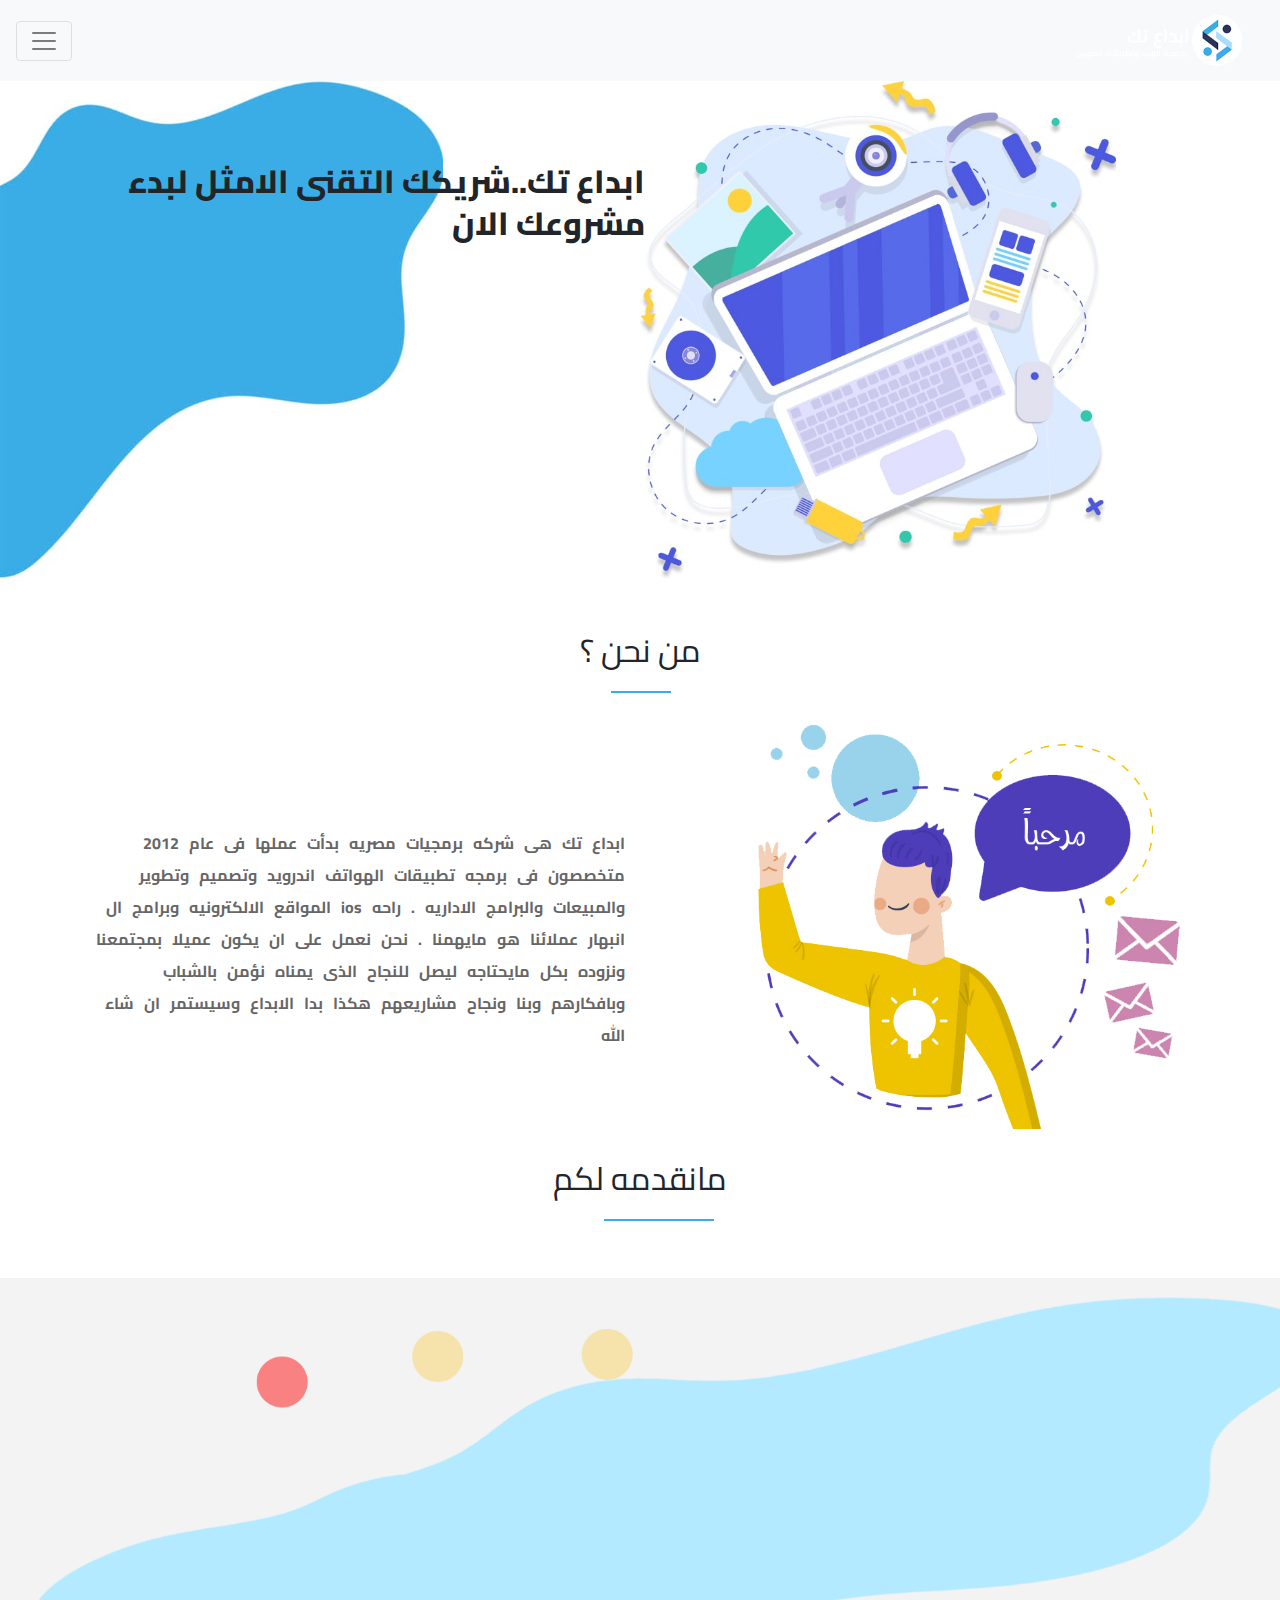
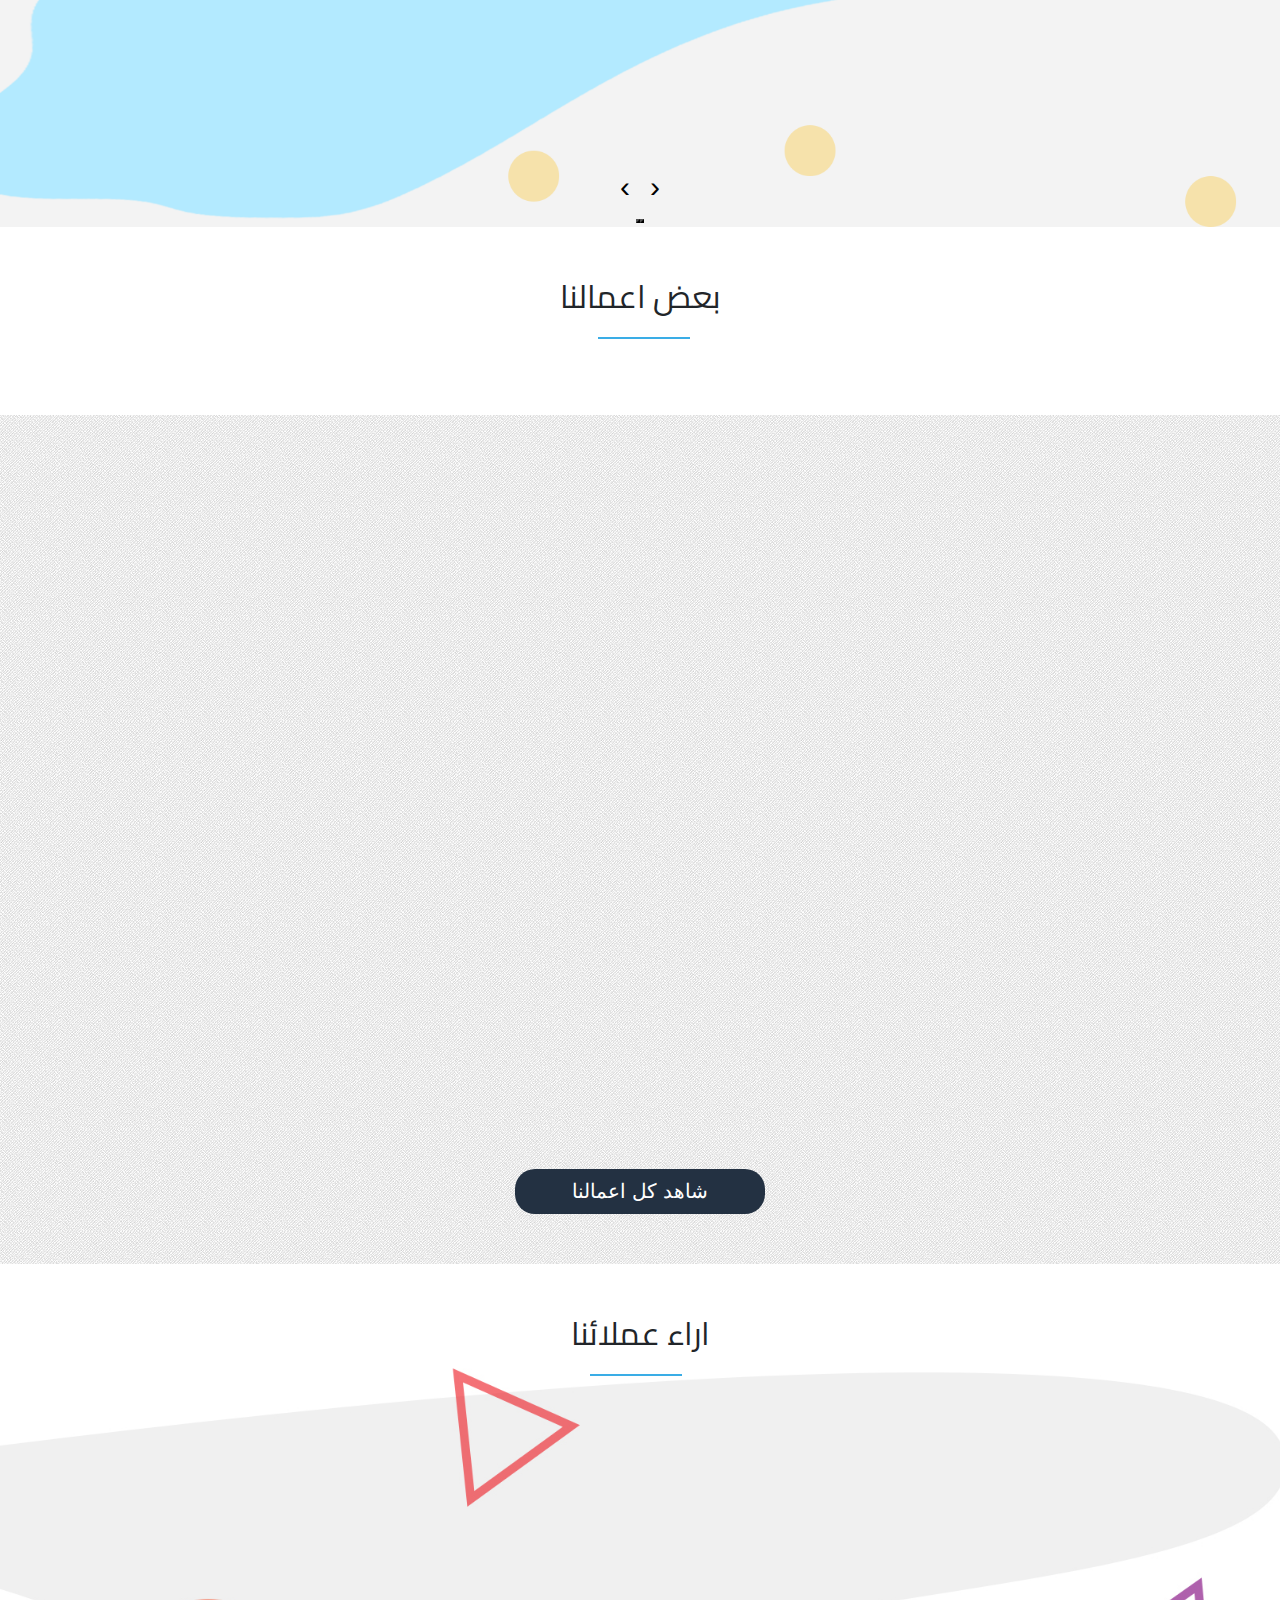
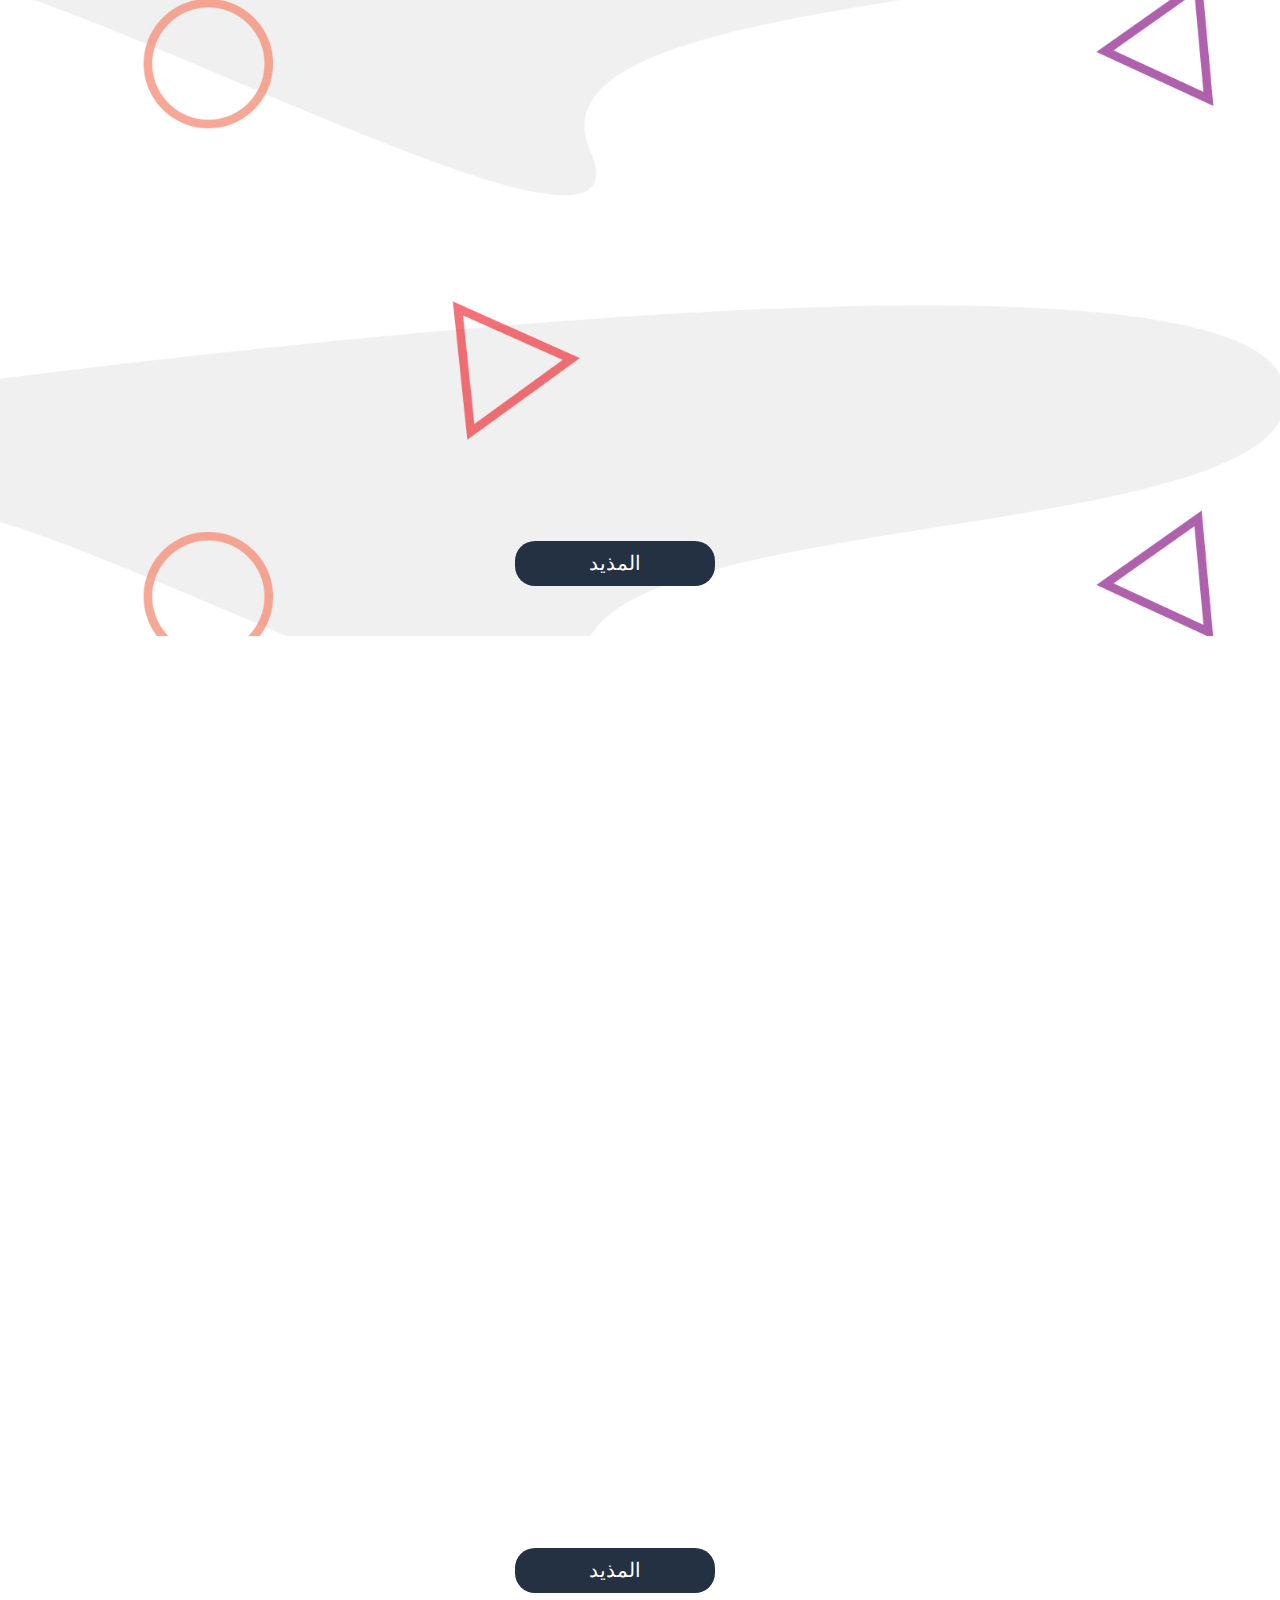
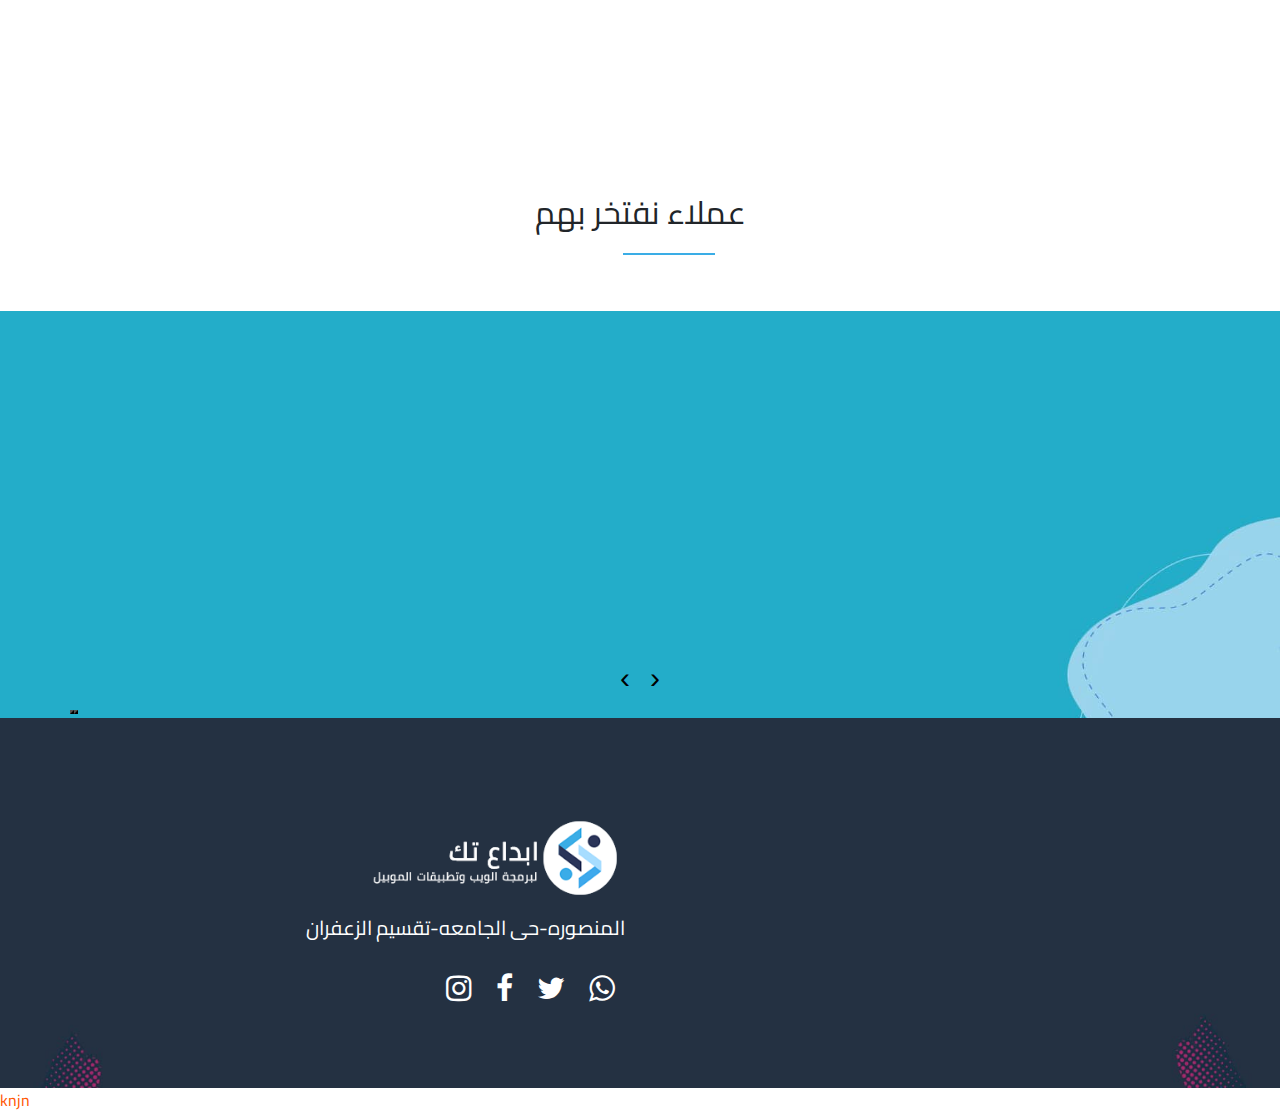
<file: index.html>
<!DOCTYPE html>
<html>
  <head>
    <meta lang="ar">
    <meta charset="utf-8">
    <meta name="viewport" content="width=device-width, initial-scale=1, shrink-to-fit=no">
    <title>Website of Ebdaa Tech Company</title>
    <link rel="stylesheet" href="css/bootstrap.min.css">
    <link rel="stylesheet" href="css/style.css"> 
    <link rel="stylesheet" href="css/normalize.css">
 <link href="https://fonts.googleapis.com/css?family=Cairo" rel="stylesheet">
    <link rel="stylesheet" href="css/font-awesome.min.css"> 
    <!-- <link rel="shortcut icon" href="img/logo2.png" type="image/x-icon">  -->
    <link rel="stylesheet" href="css/animate.css">
    <link rel="stylesheet" href="css/hover-min.css">

  </head>
<body>
    
    

  <!--start navbar div elements-->
  <nav class="navbar  navbar-light bg-light" style="direction: rtl">
    <a class="navbar-brand" href="index.html"><img src="img/footer-logo3.png" width="190px"></a>
    <button class="navbar-toggler" type="button" data-toggle="collapse" data-target="#navbarSupportedContent"
            aria-controls="navbarSupportedContent"
            aria-expanded="false" aria-label="Toggle navigation">
        <span class="navbar-toggler-icon"></span>
    </button>

    <div class="collapse navbar-collapse" id="navbarSupportedContent">
        <ul class="navbar-nav ">
            <li class="nav-item active">
                <a class="nav-link" href="http://ipda3.com">الرئيسية <span class="sr-only">(current)</span></a>
            </li>
            <li class="nav-item">
                <a class="nav-link" href="featuresDetiles.html" target="_blank">عن ابداع تك</a>
            </li>
            <li class="nav-item dropdown">
                <a class="nav-link dropdown-toggle" href="#" id="navbarDropdown" role="button" data-toggle="dropdown"
                   aria-haspopup="true"
                   aria-expanded="false">
                    خدماتنا
                </a>
                <div class="dropdown-menu" aria-labelledby="navbarDropdown">
                     <a class="dropdown-item" href="#">تدريب ابداع</a>
                         <a class="dropdown-item" href="#">برمجة وتصميم المواقع</a>
                         <a class="dropdown-item" href="#">برمجة تطبيقات الجوال</a>
                           <a class="dropdown-item" href="#">التسويق الالكتروني</a>
                </div>
            </li>
            <li class="nav-item">
                <a class="nav-link" href="our-app.html" target="_blank">أعمالنا</a>
            </li>
            <li class="nav-item ">
                <a class="nav-link" href="#">الوظائف</a>
            </li>
            <li class="nav-item ">
                <a class="nav-link" href="#">أراء عملائنا</a>

            </li>
            <a href="#" class=" price btn btn-primary my-2 my-sm-0">طلب عرض سعر</a>
        </ul>
        <a  target="_blank" href="#"
           class="for_whatsapp btn btn-success  my-2 my-sm-0 float-right"><i class="fab fa-whatsapp whats"></i>
            <span style="float: left"></span><span style="direction: ltr">واتساب</span>
        </a>
    </div>
</nav>
<!--end navbar div elements-->

<!-- start header block elements -->
 <header>
<div class="main">
<div class=" img img1"></div>
<div class=" img img2"></div>
<h2 class=" wow bounceInDown" data-wow-duration="1s" data-wow-delay="0.5">ابداع تك..شريكك التقنى الامثل  لبدء<br> مشروعك الان </h2>
</div>
</header>

<!-- start second content block -->

<div class="about">
<h2 class="wow fadeIn">من نحن ؟</h2>
<div class="row">
<div class="col-sm-12 one col-md-6">
<p class="wow slideInLeft" data-wow-duration="1s" data-wow-delay="0.5">ابداع تك هى شركه برمجيات مصريه بدأت عملها فى عام 2012 متخصصون فى برمجه تطبيقات الهواتف  اندرويد وتصميم وتطوير المواقع الالكترونيه  وبرامج ال ios والمبيعات والبرامج الاداريه . راحه انبهار عملائنا هو مايهمنا . نحن نعمل على ان يكون عميلا بمجتمعنا  ونزوده بكل مايحتاجه ليصل للنجاح الذى يمناه نؤمن بالشباب  وبافكارهم وبنا ونجاح مشاريعهم هكذا بدا الابداع وسيستمر ان شاء الله      </p>
</div>
<div class="col-sm-12 col-md-6">
<div class="img wow slideInRight" data-wow-duration="1s" data-wow-delay="0.5"></div>
</div>
</div>
</div>
<!-- start our service block elements-->
<h2 class="what-we-offer ">مانقدمه لكم </h2>
<section id="offer">
    <div class="container">
        <div class="owl-carousel owl-theme" id="owl-services" dir="ltr">
            <div class="item">
                <a href="">
                    <div class="card wow fadeIn" style="width: 18rem;" data-wow-duration="1s" data-wow-delay=".5s">
                        <img class="card-img" src="img/training.png" alt="تدريب ابداع">
                        <div class="card-body">
                            <h5 class="card-title ">تدريب ابداع</h5>
                            <p class="card-text">تقدم إبداع تك خدمة التدريب للمبرمجين حديثي التخرج والطلاب لتأهيل المتدربين لسوق العمل عن طريق تنفيذ مشاريع حقيقية في مجال تطوير المواقع الالكترونية وت</p>
                        </div>
                    </div>
                </a>
            </div>
             <div class="item">
                <a href="">
                    <div class="card  wow fadeIn" style="width: 18rem;" data-wow-duration="1s" data-wow-delay=".5s">
                        <img class="card-img " src="img/design-one.png" alt="برمجة وتصميم المواقع">
                        <div class="card-body">
                            <h5 class="card-title  ">برمجة وتصميم المواقع</h5>
                            <p class="card-text">تصميم وبرمجة مواقع الكترونية ذات شكل فريد  وتصميمات احترافية تساعدك على الظهور امام عملائك بشكل يليق بمؤسستك ويساعد عملائك على التواصل مع مؤسستك .</p>
                        </div>
                    </div>
                </a>
            </div>
              <div class="item">
                <a href="">
                    <div class="card  wow fadeIn" style="width: 18rem;"  data-wow-duration="1s" data-wow-delay=".5s">
                        <img class="card-img" src="img/smartphone.png" alt="برمجة تطبيقات الجوال">
                        <div class="card-body">
                            <h5 class="card-title    ">برمجة تطبيقات الجوال</h5>
                            <p class="card-text">نحرص على اختيار التصميمات الجذابة والمميزة والتي تتوافق مع تجربة المستخدم .واجبنا ان تكون المواقع الالكترونية متوافقة مع مختلف أحجام الشاشات وأنواعها </p>
                        </div>
                    </div>
                </a>
            </div>
              <div class="item">
                <a href="">
                    <div class="card  wow fadeIn" style="width: 18rem;"  data-wow-duration="1s" data-wow-delay=".5s">
                        <img class="card-img" src="img/cashier.png" alt="البرامج المحاسبية و الإدارية">
                        <div class="card-body">
                            <h5 class="card-title ">البرامج المحاسبية و الإدارية</h5>
                            <p class="card-text">تصميم وبرمجة تطبيقات الإدارية و المحاسبية لتكون مناسبة لاحتياجات مجالك المستثمر فيه و تنظيم التعاملات المحاسبية و المنظومة الادارية التى تعد عصب اى اس</p>
                        </div>
                    </div>
                </a>
            </div>
              <div class="item">
                <a href="">
                    <div class="card  wow fadeIn" style="width: 18rem;"  data-wow-duration="1s" data-wow-delay=".5s">
                        <img class="card-img" src="img/server.png" alt="استضافة المواقع">
                        <div class="card-body">
                            <h5 class="card-title">استضافة المواقع</h5>
                            <p class="card-text">مع خدمة استضافة المواقع من ابداع تك يمكنك استضافة موقعك الالكتروني على أفضل السيرفرات العالمية بأسعار مناسبة جدا وفي المتناول .  تتضمن عروضنا أيضا شرا</p>
                        </div>
                    </div>
                </a>
            </div>
                        <div class="item">
                <a href="">
                    <div class="card  wow fadeIn" style="width: 18rem;"  data-wow-duration="1s" data-wow-delay=".5s">
                        <img class="card-img" src="img/social-markting.png" alt="التسويق الالكتروني">
                        <div class="card-body">
                            <h5 class="card-title ">التسويق الالكتروني</h5>
                            <p class="card-text">تقدم إبداع تك خدمة التسويق الإلكتروني من خلال منصات التواصل الإجتماعي والتي تستخدم من قبل الملايين لضمان الوصول لأكبر عدد ممكن من العملاء المستهدفين ف</p>
                        </div>
                    </div>
                </a>
            </div>
         </div>
    </div>
</section>

<!-- start our work block  -->
<h2 class="from-our-work">بعض اعمالنا</h2>
<div class="our-work">
<div class="container">
<div class="row">
<!-- first -->
<div class="col-sm-12 col-md-4 ">
<div class="block block1 wow fadeIn" data-wow-duration="2s" data-wow-delay="0.5">
<img src="img/blood-bank.jpg" alt="">
<span>تطبيق بنك الدم</span>
</div>
</div>
<!-- second -->
<div class="col-sm-12 col-md-4">
<div class="block block1 wow fadeIn" data-wow-duration="2s" data-wow-delay="0.5">
<img src="img/ektshfny.jpg" alt="">
<span>تطبيق دكان </span>
</div>
</div>
<!-- num 3 -->
<div class="col-sm-12 col-md-4">
<div class="block block1 wow fadeIn" data-wow-duration="2s" data-wow-delay="0.5">
<img src="img/salh.jpg" alt="">
<span>تطبيق صالح </span>
</div>
</div>
<!-- num 4 -->
<div class="col-sm-12 col-md-4">
<div class="block block1 wow fadeIn" data-wow-duration="2s" data-wow-delay="0.5">
<img src="img/msrofy.jpg" alt="">
<span>تطبيق مصروفى</span>
</div>
</div>
<!-- num 5 -->
<div class="col-sm-12 col-md-4">
<div class="block block1 wow fadeIn" data-wow-duration="2s" data-wow-delay="0.5">
<img src="img/engz.jpg" alt="">
<span>تطبيق انجاز</span>
</div>
</div>
<!-- num 6 -->
<div class="col-sm-12 col-md-4">
<div class="block block1 wow fadeIn" data-wow-duration="2s" data-wow-delay="0.5">
<img src="img/mansor.jpg" alt="">
<span>تطبيق منصور</span>
</div>
</div>
</div>
<button><a href="#"> شاهد كل اعمالنا </a></button>
</div>
</div>

<!-- start  our clients opinions -->
<div class="opinions">
<h2>اراء عملائنا </h2>
<div class="container">
<div class="row">
<!-- start first col -->
<div class="col-sm-12 col-md-6">
<div class="main wow bounceInUp" data-wow-duration="1s" data-wow-delay="0.5">
<img class="one" src="img/opinion1.jpeg">
<div class="block1">
<span>هبه حسان</span>
<p>شركة محترمة جدا ومن أحسن الاماكن اللى تستفاد فيها وتاهلك للحياة العملية<br> بالتوفيق دايما</p>
</div>

</div>
</div>
<!-- start second col -->
<div class="col-sm-12 col-md-6">
<div class="main wow bounceInUp" data-wow-duration="1s" data-wow-delay="0.5">
<img src="img/opinion2.jpeg">
<div class="block1">
<span>محمد عبد الناصر </span>
<p>بجد انا بشكر فريق العمل اصحاب الفضل عليا في الخبرة الى وصلتهلها بجد انا مش هقدر اوصف شكري بكلام ربنا يجعلة في ميزان حسناتكم انا بجد مستوايا بقا عالي جدا بسبب التدريب و الخبرة و التجربة و الشغل العملي الى اشتغلت علية داخل الشركة<br>
انا دلوقتي قادر بجد اشتغل علي مشروع كامل بسبب الخبرة الي اخدتها من التدريب دا<br>
والله مش قادر اوصف فعلا مقدار الشكر</p>
</div>

</div>
</div>
<!-- start col num 3 -->
<div class="col-sm-12 col-md-6">
<div class="main wow bounceInUp" data-wow-duration="1s" data-wow-delay="0.5">
<img src="img/opinion2.jpeg">
<div class="block1">
<span>ياسر عبد الغنى </span>
<p>شركة محترمة جدا، التدريب فادنى وفاد ناس كتير انهم يشتغلوا فى شركات بعد ما خلصوا المشاريع، المشروعين احسن من بعض وهيدوك خبرة كبيرة فى المجال، هتتعلم ازاى تشتغل على مشاريع كبيرة وهتكون دفعة قوية<br> انك تشتغل بعد التدريب... ربنا يوفقكم ⁦</p>
</div>

</div>
</div>
<!-- start col num 4 -->
<div class="col-sm-12 col-md-6">
<div class="main wow bounceInUp" data-wow-duration="1s" data-wow-delay="0.5">
<img src="img/opinion2.jpeg">
<div class="block1">
<span> Umair Latif</span>
<p>IPDA3 as a company is doing excellent work in its path as well as training the incoming trainees to the utmost level. I have enjoyed working with them as a trainee. They have helped and taught in all ways possible. Would recommend to everyone. Love from Pakistan
</p>
</div>

</div>
</div>
</div>
<button><a href="#">المذيد</a></button>
</div>
</div>


<!-- start featers contents -->
<div class="featers">
<div class="container">
<div class="row">
<!-- first col -->
<div class="col-sm-12 col-md-6">
<div class="main-content wow bounceInDown" data-wow-duration="1s" data-wow-delay="0.5">
<img src="img/web.jpg">
<span>توقف دعم تطبيقات جهاز microsoft جهاز لتتبع اللياقه البدنيه microsoft pand</span>
 <i class="fa fa-eye" aria-hidden="true"></i>
<a href="featuresDetiles.html" target="_blank">اقرأ الان</a>
</div>
</div>
<!-- second col -->
<div class="col-sm-12 col-md-6">
<div class="main-content wow bounceInDown" data-wow-duration="1s" data-wow-delay="0.5">
<img src="img/web.jpg">
<span>توقف دعم تطبيقات جهاز microsoft جهاز لتتبع اللياقه البدنيه microsoft pand</span>
 <i class="fa fa-eye" aria-hidden="true"></i>
<a href="featuresDetiles.html" target="_blank">اقرأ الان</a>
</div>
</div>
<!-- col num 3 -->
<div class="col-sm-12 col-md-6">
<div class="main-content wow bounceInDown" data-wow-duration="1s" data-wow-delay="0.5">
<img src="img/web.jpg">
<span>توقف دعم تطبيقات جهاز microsoft جهاز لتتبع اللياقه البدنيه microsoft pand</span>
 <i class="fa fa-eye" aria-hidden="true"></i>
<a href="featuresDetiles.html" target="_blank">اقرأ الان</a>
</div>
</div>
<!-- col num 4 -->
<div class="col-sm-12 col-md-6">
<div class="main-content wow bounceInDown" data-wow-duration="1s" data-wow-delay="0.5">
<img src="img/web.jpg">
<span>توقف دعم تطبيقات جهاز microsoft جهاز لتتبع اللياقه البدنيه microsoft pand</span>
 <i class="fa fa-eye" aria-hidden="true"></i>
<a href="featuresDetiles.html" target="_blank">اقرأ الان</a>
</div>
</div>
</div>
<button><a href="#">المذيد</a></button>
</div>
</div>


<!-- start our_clients -->
<h2 class="our_client">عملاء نفتخر بهم</h2>
<section id="clients">
<div class="container">
<div class="row">
<div class="owl-carousel owl-theme" id="owl-services" dir="ltr">
<div class="col-sm-12 col-md-4 col-lg-3">
                      <div class="item wow bounceInUp" data-wow-duration="1s" data-wow-delay="0.5">
                      <a href="">
                        <img class="card-img" src="img/elnesr.png" alt="تدريب ابداع">
                        </a>
                        </div>
                    </div>
                 <div class="col-sm-12 col-md-4 col-lg-3">
                 <div class="item wow bounceInUp" data-wow-duration="1s" data-wow-delay="0.5">
                <a href="">
                    
                        <img class="card-img" src="img/rawaqq.png" alt="تدريب  ابداع">
                        </a>
                        </div>
                           </div>
<div class="col-sm-12 col-md-4 col-lg-3">
                        <div class="item wow bounceInUp" data-wow-duration="1s" data-wow-delay="0.5">
                       <a href="">
                    
                        <img class="card-img" src="img/one app.jpg" alt="تدريب ابداع">
                        </a>
                        </div>
                         </div>
<div class="col-sm-12 col-md-4 col-lg-3">
                        <div class="item wow bounceInUp" data-wow-duration="1s" data-wow-delay="0.5">
                        <a href="">
                    
                        <img class="card-img" src="img/smart.png" alt="تدريب ابداع">
                        </a>
                        </div>
                          </div>
<div class="col-sm-12 col-md-4 col-lg-3">
                        <div class="item wow bounceInUp" data-wow-duration="1s" data-wow-delay="0.5">
                        <a href="">
                    
                        <img class="card-img" src="img/dokan.png" alt="تدريب ابداع">
                      </a>
              </div>
           </div>
         </div>
      </div>
    </div>
</section>


<!-- start footer elements style  -->
<footer>
<div class="container">
<div class="row">
<div class="col-sm-12 one col-md-6">
<img src="img/footer-logo3.png">
<span>المنصوره-حى الجامعه-تقسيم الزعفران</span>
<div class="social">
<i class="fa fa-instagram " ></i>
<i class="fa fa-facebook" aria-hidden="true"></i>
<i class="fa fa-twitter " ></i>
<i class="fa fa-whatsapp "></i>
</div>
</div>
<div class="col-sm-12 tow col-md-6">
<img src="img/footer-vec.jpg" alt="" class=" wow bounceInDown" data-wow-duration="1s" data-wow-delay="0.5">
</div>
</div>
</div>
</footer>



<div class="one">
<span>knjn</span>
</div>


<!-- start header div elements  -->
 
    <!--  END ALL  THIS PAGE STYLE i think it is good and  you ? -->
     
    
      <script src="js/jquery-3.2.1.min.js"></script>
      <script src="js/popper.min.js"></script>
      <script src="js/bootstrap.min.js"></script>
      <script src="js/style.js"></script>
<script src="js/owl.carousel.min.js"></script>
      <script src="js/wow.min.js"></script>
     <script>new WOW().init();</script>
   </body>
</html>
</file>
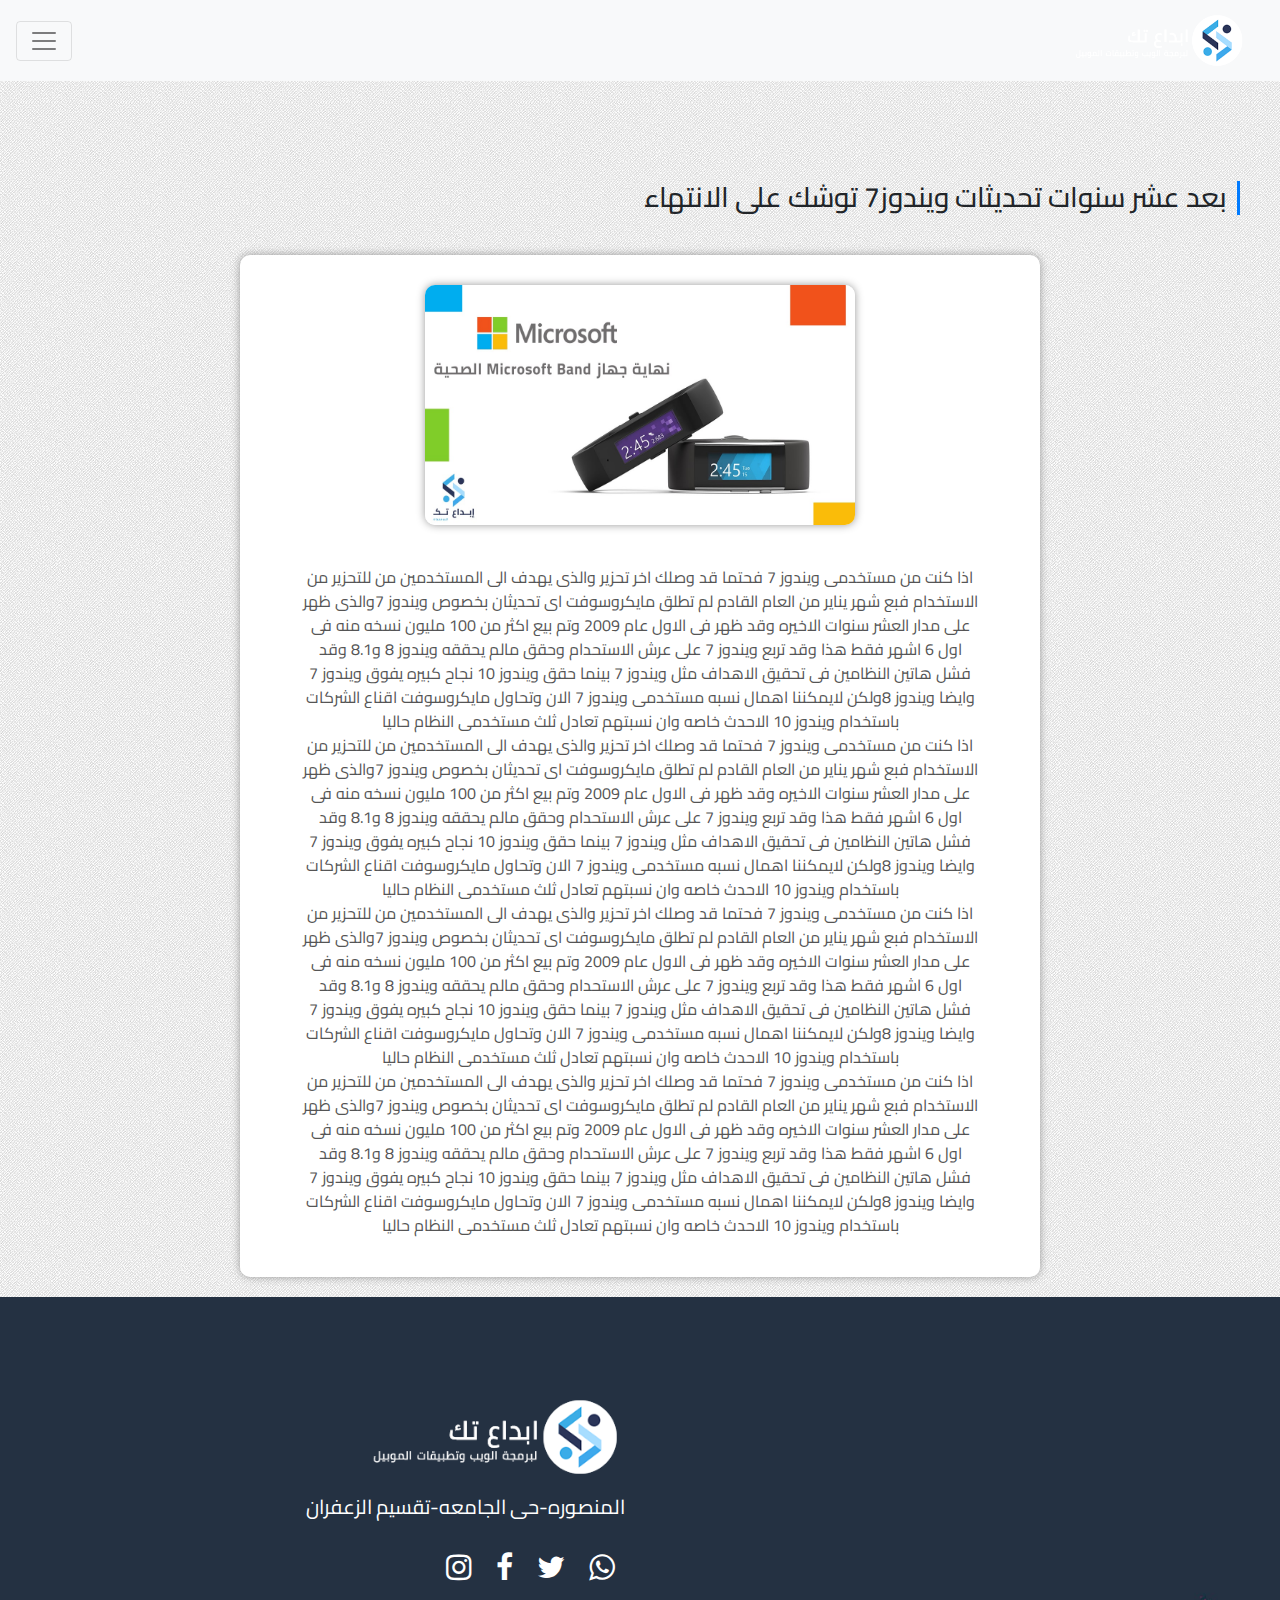
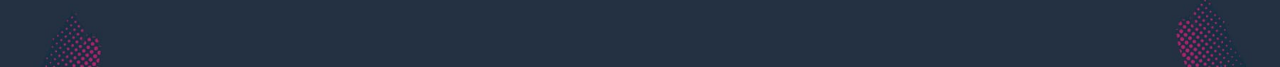
<file: featuresDetiles.html>
<!DOCTYPE html>
<html>
  <head>
    <meta lang="ar">
    <meta charset="utf-8">
    <meta name="viewport" content="width=device-width, initial-scale=1, shrink-to-fit=no">
    <title>ipdaa3</title>
    <link rel="stylesheet" href="css/bootstrap.min.css">
    <link rel="stylesheet" href="css/style.css"> 
<link rel="stylesheet" href="css/featuresDetailes.css"> 
    <link rel="stylesheet" href="css/normalize.css">
 <link href="https://fonts.googleapis.com/css?family=Cairo" rel="stylesheet">
    <link rel="stylesheet" href="css/font-awesome.min.css"> 
    <link rel="stylesheet" href="css/animate.css">
    <link rel="stylesheet" href="css/hover-min.css">

  </head>
<body>
    
    

  <!--start navbar div elements-->
  <nav class="navbar  navbar-light bg-light" style="direction: rtl">
    <a class="navbar-brand" href="http://ipda3.com"><img src="img/footer-logo3.png" width="190px"></a>
    <button class="navbar-toggler" type="button" data-toggle="collapse" data-target="#navbarSupportedContent"
            aria-controls="navbarSupportedContent"
            aria-expanded="false" aria-label="Toggle navigation">
        <span class="navbar-toggler-icon"></span>
    </button>

    <div class="collapse navbar-collapse" id="navbarSupportedContent">
        <ul class="navbar-nav ">
            <li class="nav-item active">
                <a class="nav-link" href="http://ipda3.com">الرئيسية <span class="sr-only">(current)</span></a>
            </li>
            <li class="nav-item">
                <a class="nav-link" href="#">عن ابداع تك</a>
            </li>
            <li class="nav-item dropdown">
                <a class="nav-link dropdown-toggle" href="#" id="navbarDropdown" role="button" data-toggle="dropdown"
                   aria-haspopup="true"
                   aria-expanded="false">
                    خدماتنا
                </a>
                <div class="dropdown-menu" aria-labelledby="navbarDropdown">
                                            <a class="dropdown-item" href="#">تدريب ابداع</a>
                                            <a class="dropdown-item" href="#">برمجة وتصميم المواقع</a>
                                            <a class="dropdown-item" href="#">برمجة تطبيقات الجوال</a>
                                            <a class="dropdown-item" href="#">التسويق الالكتروني</a>
                                    </div>
            </li>
            <li class="nav-item">
                <a class="nav-link" href="#">أعمالنا</a>
            </li>
            <li class="nav-item ">
                <a class="nav-link" href="#">الوظائف</a>
            </li>
            <li class="nav-item ">
                <a class="nav-link" href="#">أراء عملائنا</a>

            </li>
            <a href="#" class=" price btn btn-primary my-2 my-sm-0">طلب عرض سعر</a>
        </ul>
        <a  target="_blank" href="#"
           class="for_whatsapp btn btn-success  my-2 my-sm-0 float-right"><i class="fab fa-whatsapp whats"></i>
            <span style="float: left"></span><span style="direction: ltr">واتساب</span>
        </a>
    </div>
</nav>
<!--end navbar div elements-->


<!-- start featuresDetaile div elements  -->

<h3 class="main_head wow fadeInRight" data-wow-duration="2s" data-wow-delay="0.5">بعد عشر سنوات تحديثات ويندوز7 توشك على الانتهاء</h3>

<div class="main">
<img src="img/MICROsoft.jpg" class=" wow fadeIn" data-wow-duration="1s" data-wow-delay="0.5">
<p class=" wow bounceIn" data-wow-duration="1s" data-wow-delay="0.5">اذا كنت من مستخدمى ويندوز 7 فحتما قد وصلك اخر تحزير والذى يهدف الى المستخدمين من  للتحزير من الاستخدام فبع شهر يناير من العام القادم لم تطلق مايكروسوفت اى تحديثان بخصوص ويندوز 7والذى ظهر على مدار العشر سنوات الاخيره وقد ظهر فى الاول عام 2009 وتم بيع اكثر من 100 مليون نسخه منه فى اول 6 اشهر فقط هذا وقد تربع ويندوز 7 على عرش الاستحدام وحقق مالم يحققه ويندوز 8 و8.1 وقد فشل هاتين النظامين فى تحقيق الاهداف مثل ويندوز 7 بينما حقق ويندوز 10 نجاح كبيره يفوق ويندوز 7 وايضا ويندوز 8ولكن لايمكننا اهمال نسبه مستخدمى ويندوز 7 الان وتحاول مايكروسوفت اقناع الشركات باستخدام ويندوز 10 الاحدث خاصه وان نسبتهم تعادل ثلث مستخدمى النظام حاليا 

<br>
اذا كنت من مستخدمى ويندوز 7 فحتما قد وصلك اخر تحزير والذى يهدف الى المستخدمين من للتحزير من الاستخدام فبع شهر يناير من العام القادم لم تطلق مايكروسوفت اى تحديثان بخصوص ويندوز 7والذى ظهر على مدار العشر سنوات الاخيره وقد ظهر فى الاول عام 2009 وتم بيع اكثر من 100 مليون نسخه منه فى اول 6 اشهر فقط هذا وقد تربع ويندوز 7 على عرش الاستحدام وحقق مالم يحققه ويندوز 8 و8.1 وقد فشل هاتين النظامين فى تحقيق الاهداف مثل ويندوز 7 بينما حقق ويندوز 10 نجاح كبيره يفوق ويندوز 7 وايضا ويندوز 8ولكن لايمكننا اهمال نسبه مستخدمى ويندوز 7 الان وتحاول مايكروسوفت اقناع الشركات باستخدام ويندوز 10 الاحدث خاصه وان نسبتهم تعادل ثلث مستخدمى النظام حاليا

<br>
اذا كنت من مستخدمى ويندوز 7 فحتما قد وصلك اخر تحزير والذى يهدف الى المستخدمين من للتحزير من الاستخدام فبع شهر يناير من العام القادم لم تطلق مايكروسوفت اى تحديثان بخصوص ويندوز 7والذى ظهر على مدار العشر سنوات الاخيره وقد ظهر فى الاول عام 2009 وتم بيع اكثر من 100 مليون نسخه منه فى اول 6 اشهر فقط هذا وقد تربع ويندوز 7 على عرش الاستحدام وحقق مالم يحققه ويندوز 8 و8.1 وقد فشل هاتين النظامين فى تحقيق الاهداف مثل ويندوز 7 بينما حقق ويندوز 10 نجاح كبيره يفوق ويندوز 7 وايضا ويندوز 8ولكن لايمكننا اهمال نسبه مستخدمى ويندوز 7 الان وتحاول مايكروسوفت اقناع الشركات باستخدام ويندوز 10 الاحدث خاصه وان نسبتهم تعادل ثلث مستخدمى النظام حاليا


<br>
اذا كنت من مستخدمى ويندوز 7 فحتما قد وصلك اخر تحزير والذى يهدف الى المستخدمين من للتحزير من الاستخدام فبع شهر يناير من العام القادم لم تطلق مايكروسوفت اى تحديثان بخصوص ويندوز 7والذى ظهر على مدار العشر سنوات الاخيره وقد ظهر فى الاول عام 2009 وتم بيع اكثر من 100 مليون نسخه منه فى اول 6 اشهر فقط هذا وقد تربع ويندوز 7 على عرش الاستحدام وحقق مالم يحققه ويندوز 8 و8.1 وقد فشل هاتين النظامين فى تحقيق الاهداف مثل ويندوز 7 بينما حقق ويندوز 10 نجاح كبيره يفوق ويندوز 7 وايضا ويندوز 8ولكن لايمكننا اهمال نسبه مستخدمى ويندوز 7 الان وتحاول مايكروسوفت اقناع الشركات باستخدام ويندوز 10 الاحدث خاصه وان نسبتهم تعادل ثلث مستخدمى النظام حاليا

</p>
</div>


<footer>
<div class="container">
<div class="row">
<div class="col-sm-12 one col-md-6">
<img src="img/footer-logo3.png">
<span>المنصوره-حى الجامعه-تقسيم الزعفران</span>
<div class="social">
<i class="fa fa-instagram " ></i>
<i class="fa fa-facebook" aria-hidden="true"></i>
<i class="fa fa-twitter " ></i>
<i class="fa fa-whatsapp "></i>
</div>
</div>
<div class="col-sm-12 tow col-md-6">
<img src="img/footer-vec.jpg" alt="" class=" wow bounceInDown" data-wow-duration="1s" data-wow-delay="0.5">
</div>
</div>
</div>
</footer>

 
    <!--  END ALL  THIS PAGE STYLE i think it is good and  you ? -->
     
    
      <script src="js/jquery-3.2.1.min.js"></script>
      <script src="js/popper.min.js"></script>
      <script src="js/bootstrap.min.js"></script>
      <script src="js/style.js"></script>
<script src="js/owl.carousel.min.js"></script>
      <script src="js/wow.min.js"></script>
     <script>new WOW().init();</script>
   </body>
</html>
</file>
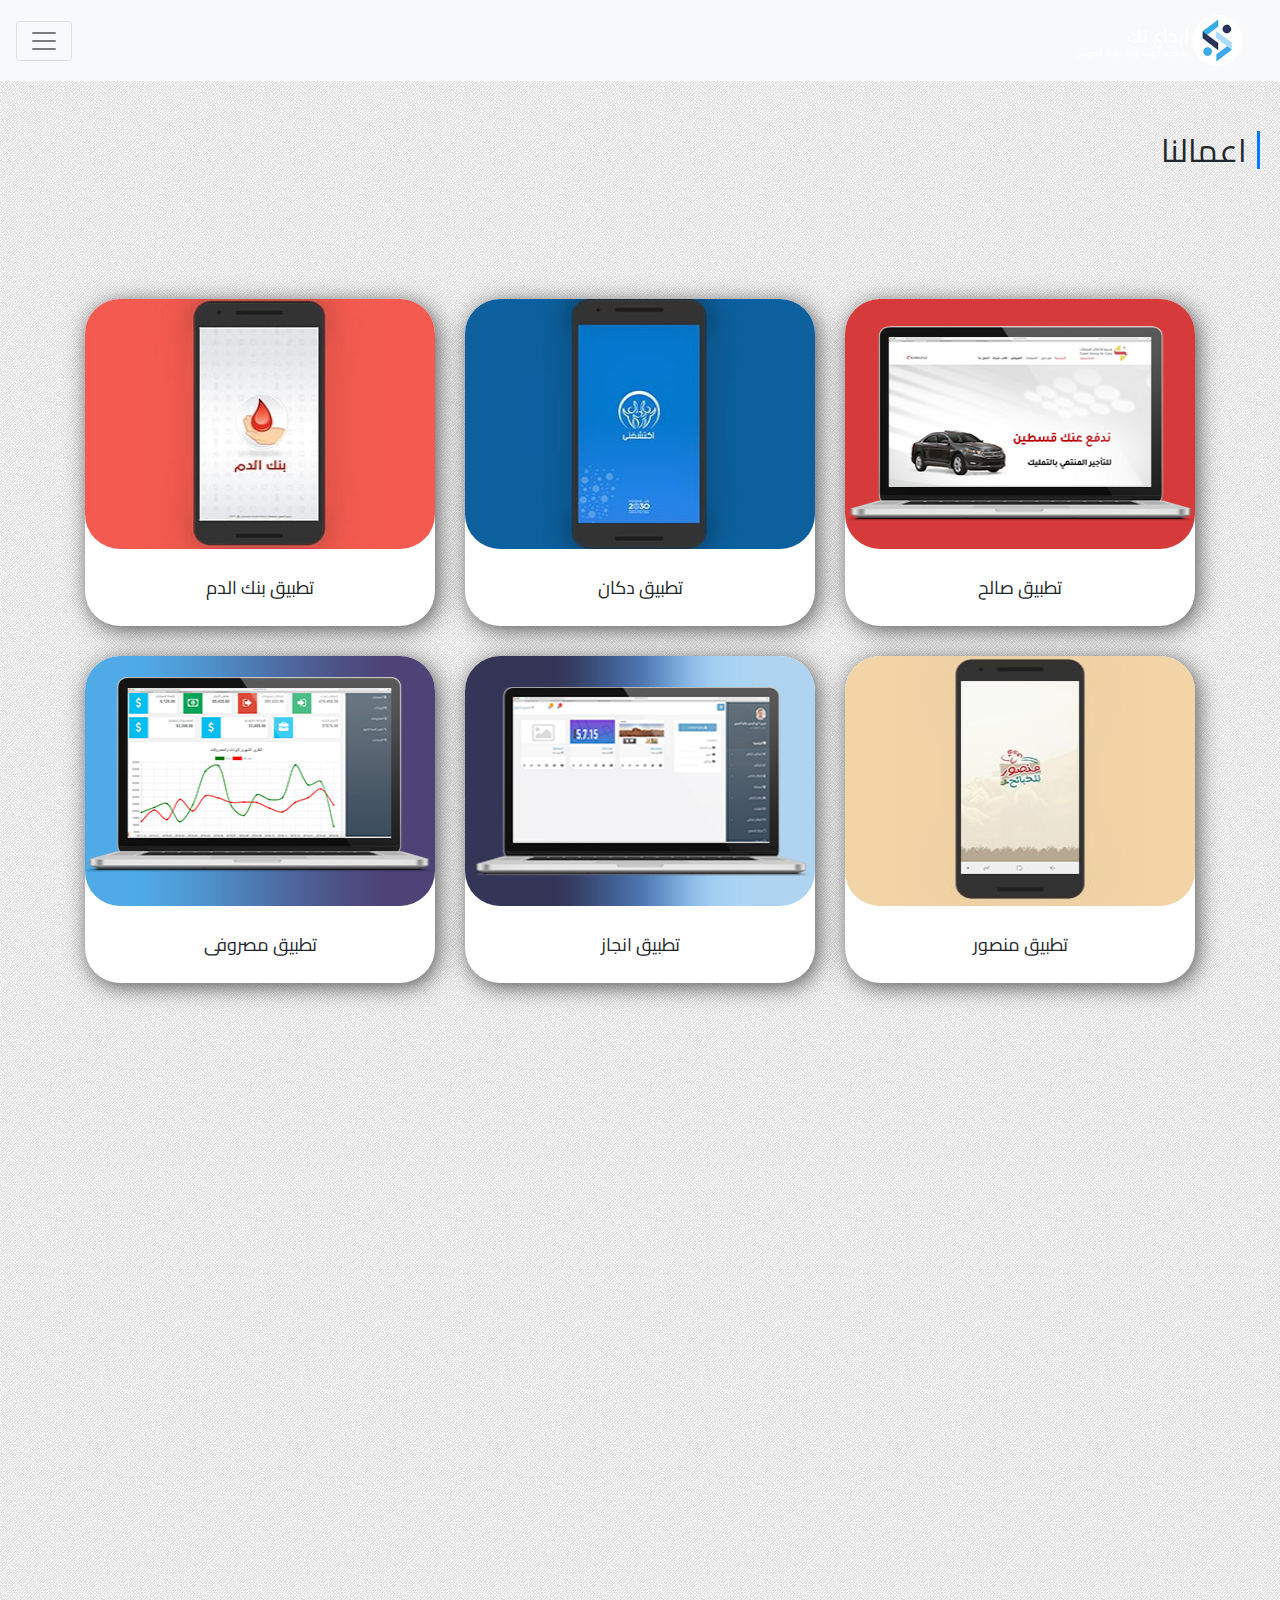
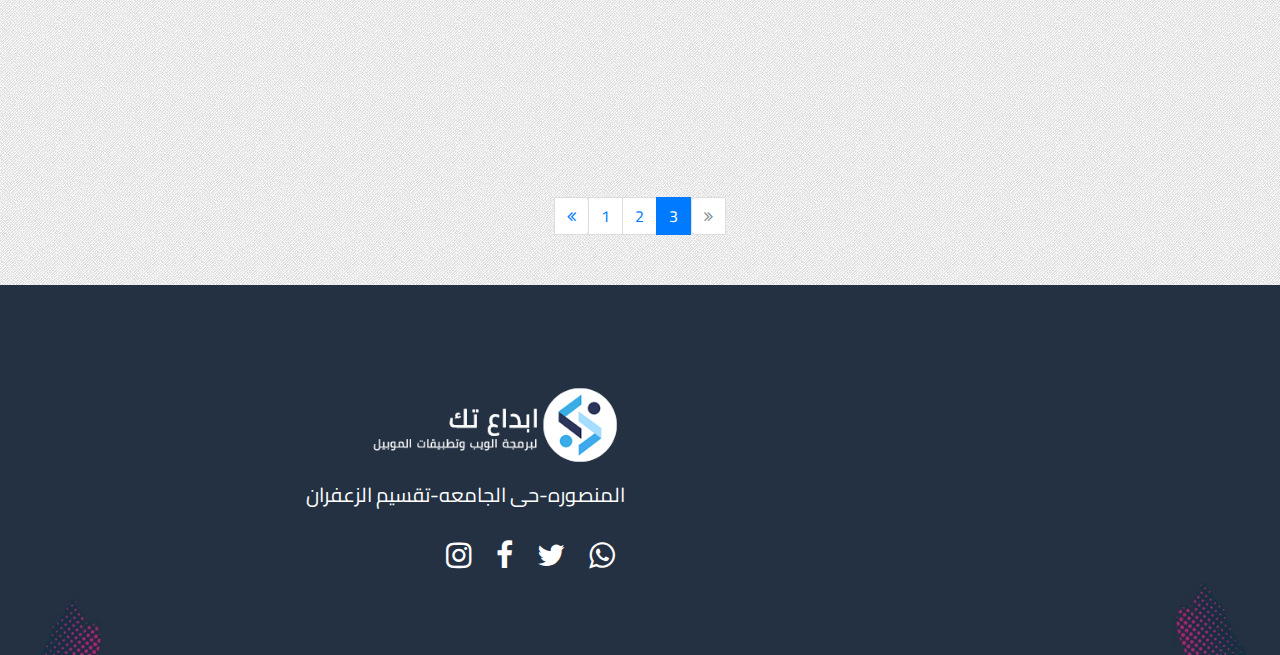
<file: our-app.html>
<!DOCTYPE html>
<html>
  <head>
    <meta lang="ar">
    <meta charset="utf-8">
    <meta name="viewport" content="width=device-width, initial-scale=1, shrink-to-fit=no">
    <title>ipdaa3</title>
    <link rel="stylesheet" href="css/bootstrap.min.css">
    <link rel="stylesheet" href="css/style.css"> 
<link rel="stylesheet" href="css/our-app.css"> 
    <link rel="stylesheet" href="css/normalize.css">
 <link href="https://fonts.googleapis.com/css?family=Cairo" rel="stylesheet">
    <link rel="stylesheet" href="css/font-awesome.min.css"> 
    <!-- <link rel="shortcut icon" href="img/logo2.png" type="image/x-icon">  -->
    <link rel="stylesheet" href="css/animate.css">
    <link rel="stylesheet" href="css/hover-min.css">

  </head>
<body>
    
    

  <!--start navbar div elements-->
  <nav class="navbar  navbar-light bg-light" style="direction: rtl">
    <a class="navbar-brand" href="index.html"><img src="img/footer-logo3.png" width="190px"></a>
    <button class="navbar-toggler" type="button" data-toggle="collapse" data-target="#navbarSupportedContent"
            aria-controls="navbarSupportedContent"
            aria-expanded="false" aria-label="Toggle navigation">
        <span class="navbar-toggler-icon"></span>
    </button>

    <div class="collapse navbar-collapse" id="navbarSupportedContent">
        <ul class="navbar-nav ">
            <li class="nav-item active">
                <a class="nav-link" href="index.html" target="_blank">الرئيسية <span class="sr-only">(current)</span></a>
            </li>
            <li class="nav-item">
                <a class="nav-link" href="#">عن ابداع تك</a>
            </li>
            <li class="nav-item dropdown">
                <a class="nav-link dropdown-toggle" href="#" id="navbarDropdown" role="button" data-toggle="dropdown"
                   aria-haspopup="true"
                   aria-expanded="false">
                    خدماتنا
                </a>
                <div class="dropdown-menu" aria-labelledby="navbarDropdown">
                                            <a class="dropdown-item" href="#">تدريب ابداع</a>
                                            <a class="dropdown-item" href="#">برمجة وتصميم المواقع</a>
                                            <a class="dropdown-item" href="#">برمجة تطبيقات الجوال</a>
                                            <a class="dropdown-item" href="#">التسويق الالكتروني</a>
                                    </div>
            </li>
            <li class="nav-item">
                <a class="nav-link" href="#">أعمالنا</a>
            </li>
            <li class="nav-item ">
                <a class="nav-link" href="#">الوظائف</a>
            </li>
            <li class="nav-item ">
                <a class="nav-link" href="#">أراء عملائنا</a>

            </li>
            <a href="#" class=" price btn btn-primary my-2 my-sm-0">طلب عرض سعر</a>
        </ul>
        <a  target="_blank" href="#"
           class="for_whatsapp btn btn-success  my-2 my-sm-0 float-right"><i class="fab fa-whatsapp whats"></i>
            <span style="float: left"></span><span style="direction: ltr">واتساب</span>
        </a>
    </div>
</nav>
<!--end navbar div elements-->

<!-- start our work block  -->
<h2 class="all-work text-right wow fadeInDown" data-wow-duration="2s" data-wow-delay="0.5"> اعمالنا</h2>
<div class="our-work">
<div class="container">
<div class="row">
<!-- first -->
<div class="col-sm-12 col-md-4 ">
<div class="block block1 wow fadeIn" data-wow-duration="2s" data-wow-delay="0.5">
<img src="img/blood-bank.jpg" alt="">
<span>تطبيق بنك الدم</span>
</div>
</div>
<!-- second -->

<div class="col-sm-12 col-md-4">
<div class="block block1 wow fadeIn" data-wow-duration="2s" data-wow-delay="0.5">
<img src="img/ektshfny.jpg" alt="">
<span>تطبيق دكان </span>
</div>
</div>
<!-- num 3 -->
<div class="col-sm-12 col-md-4">
<div class="block block1 wow fadeIn" data-wow-duration="2s" data-wow-delay="0.5">
<img src="img/salh.jpg" alt="">
<span>تطبيق صالح </span>
</div>
</div>
<!-- num 4 -->
<div class="col-sm-12 col-md-4">
<div class="block block1 wow fadeIn" data-wow-duration="2s" data-wow-delay="0.5">
<img src="img/msrofy.jpg" alt="">
<span>تطبيق مصروفى</span>
</div>
</div>
<!-- num 5 -->
<div class="col-sm-12 col-md-4">
<div class="block block1 wow fadeIn" data-wow-duration="2s" data-wow-delay="0.5">
<img src="img/engz.jpg" alt="">
<span>تطبيق انجاز</span>
</div>
</div>
<!-- num 6 -->
<div class="col-sm-12 col-md-4">
<div class="block block1 wow fadeIn" data-wow-duration="2s" data-wow-delay="0.5">
<img src="img/mansor.jpg" alt="">
<span>تطبيق منصور</span>
</div>
</div>
<!-- num 7 -->
<div class="col-sm-12 col-md-4">
<div class="block block1 wow fadeIn" data-wow-duration="2s" data-wow-delay="0.5">
<img src="img/one app.jpg" alt="">
<span>تطبيق وان</span>
</div>
</div>
<!-- num 7 -->
<div class="col-sm-12 col-md-4">
<div class="block block1 wow fadeIn" data-wow-duration="2s" data-wow-delay="0.5">
<img src="img/toready.jpg" alt="">
<span>تطبيق جاهز</span>
</div>
</div>
<!-- num 8 -->
<div class="col-sm-12 col-md-4">
<div class="block block1 wow fadeIn" data-wow-duration="2s" data-wow-delay="0.5">
<img src="img/ektshfny.jpg" alt="">
<span>تطبيق اكتشفنى</span>
</div>
</div>
<!-- num 9 -->
<div class="col-sm-12 col-md-4">
<div class="block block1 wow fadeIn" data-wow-duration="2s" data-wow-delay="0.5">
<img src="img/elnesr.png" alt="">
<span>تطبيق النسر</span>
</div>
</div>
<!-- num 10 -->
<div class="col-sm-12 col-md-4">
<div class="block block1 wow fadeIn" data-wow-duration="2s" data-wow-delay="0.5">
<img src="img/3dl.jpg" alt="">
<span>تطبيق منصور</span>
</div>
</div>
<!-- num 11 -->
<div class="col-sm-12 col-md-4">
<div class="block block1 wow fadeIn" data-wow-duration="2s" data-wow-delay="0.5">
<img src="img/4.png" alt="">
<span>تطبيق منصور</span>
</div>
</div>
</div>
<!-- start pagination block elements -->
 <nav class="pagination" aria-label="...">
  <ul class="pagination">
    <li class="page-item disabled">
      <a class="page-link" href="#" tabindex="-1"><i class="fa fa-angle-double-right" aria-hidden="true"></i></a>
    </li>
    <li class="page-item active"><a class="page-link" href="#">3</a></li>
    <li class="page-item ">
      <a class="page-link" href="#">2 <span class="sr-only">(current)</span></a>
    </li>
    <li class="page-item"><a class="page-link" href="#">1</a></li>
    <li class="page-item">
      <a class="page-link" href="#"><i class="fa fa-angle-double-left" aria-hidden="true"></i></a>

    </li>
  </ul>
</nav>

</div>
</div>


<!-- start footer elements style  -->
<footer>
<div class="container">
<div class="row">
<div class="col-sm-12 one col-md-6">
<img src="img/footer-logo3.png">
<span>المنصوره-حى الجامعه-تقسيم الزعفران</span>
<div class="social">
<i class="fa fa-instagram " ></i>
<i class="fa fa-facebook" aria-hidden="true"></i>
<i class="fa fa-twitter " ></i>
<i class="fa fa-whatsapp "></i>
</div>
</div>
<div class="col-sm-12 tow col-md-6">
<img src="img/footer-vec.jpg" alt="" class=" wow bounceInDown" data-wow-duration="1s" data-wow-delay="0.5">
</div>
</div>
</div>
</footer>

<!-- start header div elements  -->
 
    <!--  END ALL  THIS PAGE STYLE i think it is good and  you ? -->
     
    
      <script src="js/jquery-3.2.1.min.js"></script>
      <script src="js/popper.min.js"></script>
      <script src="js/bootstrap.min.js"></script>
      <script src="js/style.js"></script>
<script src="js/owl.carousel.min.js"></script>
      <script src="js/wow.min.js"></script>
     <script>new WOW().init();</script>
   </body>
</html>
</file>
<file: css/style.css>
* {
  -os-box-sizing: border-box;
  box-sizing: border-box;
  padding: 0px;
  margin: 0px;
}

body {
  font-family: "Cairo", sans-serif;
}

/* start navbar style  */
nav {
  text-align: right;
  direction: rtl;
  background-color: #f5f3f3;
}

nav p.left_text {
  font-size: 20px;
}

nav a.for_whatsapp {
  margin: 0 auto !important;
  margin-left: 0 !important;
}

button.navbar-toggler {
  cursor: pointer;
}

a.price {
  width: 115px !important;
}
a.price a {
  color: #fff;
  text-decoration: none;
}

nav .nav-item a {
  color: #888;
  text-align: right;
}

nav img {
  height: 55px;
  width: 180px;
}

/* start media query for navbar */
/* @media(max-width:992px){
nav ul{
flex-direction: column;
}
} */
/* start style for header elements */
header {
  min-height: 550px;
  width: 100%;
}
header .main {
  display: flex;
  flex-direction: row;
  justify-content: space-between;
}
@media (max-width: 767px) {
  header .main {
    flex-direction: column;
    text-align: center;
  }
}
header .main .img {
  height: 500px;
  width: 100%;
  background-size: contain;
  background-repeat: no-repeat;
}
header .main .img1 {
  background-image: url("../img/header-side.jpg");
}
header .main .img2 {
  background-image: url("../img/header.jpg");
  /* media for max-width 992px */
}
@media (max-width: 767px) {
  header .main .img2 {
    width: 60%;
    margin: auto;
  }
}
header .main h2 {
  position: absolute;
  margin-left: 10%;
  text-align: right;
  margin-top: 80px;
  line-height: 1.3;
  font-weight: 800;
}
@media (max-width: 767px) {
  header .main h2 {
    margin-left: 2%;
  }
}

/* start about block elements style  */
.about {
  overflow: hidden;
}
.about h2 {
  font-weight: 400;
  text-align: center;
}
.about h2::after {
  position: absolute;
  width: 60px;
  height: 0;
  content: "";
  border: 1px solid #3aade6;
  margin-top: 60px;
  margin-left: -90px;
}
.about .row .col-sm-12 p {
  text-align: right;
  font-weight: bold;
  color: #666;
  line-height: 2;
  word-spacing: 7px;
  margin-top: 150px;
  width: 86%;
  float: right;
}
@media (max-width: 991px) {
  .about .row .col-sm-12 p {
    line-height: 1.7;
    margin-top: 80px;
    width: 60%;
  }
}
@media (max-width: 767px) {
  .about .row .col-sm-12 p {
    float: none;
    text-align: center;
    width: 90%;
    margin-left: 5%;
  }
}
.about .row .col-sm-12.one {
  width: 80%;
}
.about .row .col-md-6 .img {
  background-image: url("../img/who-are-we.png");
  background-repeat: no-repeat;
  background-size: cover;
  height: 432px;
  width: 424px;
  margin: 20px auto;
}
@media (max-width: 991px) {
  .about .row .col-md-6 .img {
    height: 400px;
    width: 365px;
  }
}

/* start our service elements style */
h2.what-we-offer {
  text-align: center;
  font-weight: 400;
  margin: 10px 0 80px 0;
}
h2.what-we-offer::after {
  position: absolute;
  width: 110px;
  height: 0;
  content: "";
  border: 1px solid #3aade6;
  margin-top: 60px;
  margin-left: -123px;
}

section#offer {
  background-image: url("../img/we-offer.png");
  background-size: cover;
  background-repeat: no-repeat;
  width: 100%;
}
section#offer .container {
  text-align: center;
}
section#offer .container .owl-carousel {
  overflow: hidden;
}
section#offer .container .owl-carousel .item {
  margin: 50px 0 50px 0;
}
section#offer .container .owl-carousel .item a {
  color: #007bff;
  text-decoration: none;
  background-color: transparent;
}
section#offer .container .owl-carousel .item a .card {
  border-radius: 20px;
  margin: 0 auto;
}
section#offer .container .owl-carousel .item a .card img {
  width: 150px;
  height: 150px;
  margin: 10px auto;
  margin-top: 40px;
}
section#offer .container .owl-carousel .item a .card .card-body h5 {
  font-size: 15px;
  text-align: center;
  color: #3AADE6;
}
section#offer .container .owl-carousel .item a .card .card-body p {
  color: #444;
}

/* this for right and left carousel controles */
.owl-nav {
  text-align: center;
}
.owl-nav button {
  width: 30px;
  height: 30px;
  border: none;
  outline: none;
  cursor: pointer;
  background-color: transparent;
}
.owl-nav button span {
  font-size: 30px;
  outline: none;
}

.owl-carousel .item {
  margin: 0 20px;
}

.owl-stage {
  display: flex;
  flex-direction: row;
  justify-content: space-around;
}

/* start our work block elements style  */
h2.from-our-work {
  text-align: center;
  margin: 50px 0 100px 0;
  font-weight: 400;
}
h2.from-our-work::after {
  position: absolute;
  width: 92px;
  height: 0;
  content: "";
  border: 1px solid #3aade6;
  margin-top: 60px;
  margin-left: -123px;
}

.our-work {
  background-image: url("../img/bg30-Ar1web.gif");
  width: 100%;
}
.our-work .container .row .col-sm-12 {
  margin-top: 30px;
}
.our-work .container .row .col-sm-12 .block {
  background-color: #fff;
  border-radius: 35px;
  box-shadow: 3px 4px 22px #555;
  -webkit-box-shadow: 3px 4px 22px #555;
  margin: auto;
}
.our-work .container .row .col-sm-12 .block img {
  height: 250px;
  width: 100%;
  border-radius: 35px;
}
.our-work .container .row .col-sm-12 .block span {
  display: block;
  text-align: center;
  padding: 25px;
  font-size: 18px;
}
.our-work button {
  background-color: #233142;
  width: 250px;
  height: 45px;
  border-radius: 20px;
  border: navajowhite;
  outline: none;
  margin: 40px auto;
  cursor: pointer;
  margin-left: calc(50% - 125px);
  margin-bottom: 50px;
}
.our-work button:hover a {
  color: #666;
}
.our-work button a {
  transition: all 0.3s ease-in-out;
  -webkit-transition: all 0.3s ease-in-out;
  color: #fff;
  text-decoration: none;
  font-size: 20px;
}

/* start style for our client opinions */
.opinions {
  min-height: 600px;
  background-image: url("../img/opinion_img.png");
}
.opinions h2 {
  font-size: 2rem;
  text-align: center;
  font-weight: 400;
  margin: 50px 0 100px 0;
}
.opinions h2::after {
  position: absolute;
  width: 92px;
  height: 0;
  content: "";
  border: 1px solid #3aade6;
  margin-top: 60px;
  margin-left: -120px;
}
.opinions .container .row .col-sm-12 {
  margin-bottom: 50px;
}
.opinions .container .row .col-sm-12 .main {
  background-color: #fff;
  box-shadow: -1px 1px 6px #ccc;
}
.opinions .container .row .col-sm-12 .main .block1 {
  text-align: right;
  width: 70%;
}
.opinions .container .row .col-sm-12 .main .block1 span {
  padding: 15px 0 15px 0;
  display: block;
  font-size: 20px;
}
.opinions .container .row .col-sm-12 .main .block1 p {
  color: #555;
  padding: 0 0 30px 15px;
}
.opinions .container .row .col-sm-12 .main img {
  margin-right: 22px;
  border-style: none;
  height: 100px;
  width: 100px;
  border-radius: 50%;
  float: right;
  margin-top: 25px;
  border: 2px solid #723881;
}
.opinions .container .row .col-sm-12 .main img.one {
  margin-top: 20px;
}
.opinions .container button {
  background-color: #233142;
  width: 200px;
  height: 45px;
  border-radius: 20px;
  border: navajowhite;
  outline: none;
  margin: 40px auto;
  cursor: pointer;
  margin-left: calc(50% - 125px);
  margin-bottom: 50px;
}
.opinions .container button:hover a {
  color: #666;
}
.opinions .container button a {
  transition: all 0.3s ease-in-out;
  -webkit-transition: all 0.3s ease-in-out;
  color: #fff;
  text-decoration: none;
  font-size: 20px;
}

/*start style for featers block elements  */
.featers .container .row .col-sm-12 {
  margin-top: 26px;
}
.featers .container .row .col-sm-12 .main-content {
  text-align: center;
  background-color: #fff;
  box-shadow: 0px 0px 9px #999;
  -webkit-box-shadow: 0px 0px 9px #999;
  -moz-box-shadow: 0px 0px 9px #999;
  border-radius: 20px;
  min-height: 350px;
  width: 80%;
  margin: 30px auto;
}
.featers .container .row .col-sm-12 .main-content img {
  width: 100%;
  height: 240px;
  border-radius: 20px;
}
.featers .container .row .col-sm-12 .main-content span {
  display: block;
  width: 90%;
  margin-left: 5%;
  margin: 5px auto;
}
.featers .container .row .col-sm-12 .main-content i {
  float: left;
  margin-left: 16px;
  font-size: 20px;
}
.featers .container .row .col-sm-12 .main-content i::after {
  position: absolute;
  content: "200";
  width: 15px;
  height: 10px;
  color: #999;
  font-size: 15px;
  margin-top: 2px;
  margin-left: 5px;
}
.featers .container .row .col-sm-12 .main-content a {
  width: 67px;
  height: 25px;
  background-color: #233142;
  border-radius: 13px;
  padding: 6px 10px;
  font-size: 15px;
  cursor: pointer;
  margin-right: -60%;
  color: #fff;
  text-decoration: none;
}
.featers .container button {
  background-color: #233142;
  width: 200px;
  height: 45px;
  border-radius: 20px;
  border: navajowhite;
  outline: none;
  margin: 40px auto;
  cursor: pointer;
  margin-left: calc(50% - 125px);
  margin-bottom: 50px;
}
.featers .container button:hover a {
  color: #888;
}
.featers .container button a {
  transition: all 0.3s ease-in-out;
  -webkit-transition: all 0.3s ease-in-out;
  color: #fff;
  text-decoration: none;
  font-size: 20px;
}

/* start our clients elements style */
h2.our_client {
  text-align: center;
  font-weight: 400;
  margin: 150px 0 80px 0;
}
h2.our_client::after {
  position: absolute;
  width: 92px;
  height: 0;
  content: "";
  border: 1px solid #3aade6;
  margin-top: 60px;
  margin-left: -123px;
}

section#clients {
  background-image: url("../img/our-client-bg.jpg");
  background-size: cover;
  background-repeat: no-repeat;
  width: 100%;
}
section#clients .container {
  overflow: hidden;
}
section#clients .container .row .owl-carousel {
  overflow: hidden;
}
section#clients .container .row .owl-carousel .col-sm-12 .item {
  margin: 50px 0 50px 0;
  text-align: center;
}
section#clients .container .row .owl-carousel .col-sm-12 .item a {
  color: #007bff;
  text-decoration: none;
  background-color: transparent;
}
section#clients .container .row .owl-carousel .col-sm-12 .item a img {
  width: 200px;
  height: 200px;
  margin: 10px auto;
  margin-top: 40px;
  border-radius: 30px;
}

/* this for right and left carousel controles */
.owl-nav {
  text-align: center;
}
.owl-nav button {
  width: 30px;
  height: 30px;
  border: none;
  outline: none;
  cursor: pointer;
  background-color: transparent;
}
.owl-nav button span {
  font-size: 30px;
  outline: none;
}

.owl-stage {
  display: flex;
}

.owl-item {
  width: 25% !important;
}

/* start style for footer */
footer {
  background-image: url("../img/footer.jpg");
  background-repeat: no-repeat;
  background-size: cover;
}
footer .container .row .col-sm-12.one {
  text-align: right;
  /* media for max-width 767px */
  /* span{
  } */
}
@media (max-width: 767px) {
  footer .container .row .col-sm-12.one {
    text-align: center !important;
  }
}
footer .container .row .col-sm-12.one img {
  height: 80px;
  text-align: center;
  margin: 100px 0 15px 0;
}
footer .container .row .col-sm-12.one span {
  display: block;
  color: #fff;
  font-size: 20px;
}
footer .container .row .col-sm-12.one .social {
  margin: 20px 0 30px 0;
}
footer .container .row .col-sm-12.one .social i {
  background-color: transparent;
  color: #fff;
  font-size: 30px;
  margin: 10px 10px;
  cursor: pointer;
}
footer .container .row .col-sm-12.tow {
  text-align: right;
  /* media for max-width 767px */
}
@media (max-width: 767px) {
  footer .container .row .col-sm-12.tow {
    text-align: center !important;
  }
}
footer .container .row .col-sm-12.tow img {
  height: 270px;
  margin: 50px auto;
}

div.one span {
  color: #f50;
}/*# sourceMappingURL=style.css.map */
</file>
<file: css/featuresDetailes.css>
body {
  background-image: url("../img/bg30-Ar1web.gif");
}

h3.main_head {
  text-align: right;
  margin: 100px 40px 40px 0;
  border-right: 3px solid #007bff;
  padding-right: 10px;
}

.main {
  width: 800px;
  margin: 20px auto;
  background-color: #fff;
  border-radius: 10px;
  text-align: center;
  border-radius: 10px;
  -webkit-border-radius: 10px;
  box-shadow: 0px 0px 9px #999;
  -webkit-box-shadow: 0px 0px 9px #999;
  /* start media for medium and small screen  */
}
@media (max-width: 992px) {
  .main {
    width: 95%;
  }
}
.main img {
  height: 240px;
  width: 430px;
  border-radius: 10px;
  -webkit-border-radius: 10px;
  box-shadow: 0px 0px 9px #999;
  -webkit-box-shadow: 0px 0px 9px #999;
  margin: 30px 0 20px 0;
}
.main p {
  width: 85%;
  color: #555;
  margin: 20px auto;
  padding-bottom: 40px;
}/*# sourceMappingURL=featuresDetailes.css.map */
</file>
<file: css/our-app.css>
body {
  background-image: url("../img/bg30-Ar1web.gif");
  width: 100%;
}

/* start our work block elements style  */
h2.all-work {
  margin: 50px 20px 100px 0;
  font-weight: 400;
  padding-right: 10px;
  border-right: 3px solid #007bff;
}

.our-work .container .row {
  padding-bottom: 100px;
}
.our-work .container .row .col-sm-12 {
  margin-top: 30px;
}
.our-work .container .row .col-sm-12 .block {
  background-color: #fff;
  border-radius: 35px;
  box-shadow: 3px 4px 22px #555;
  -webkit-box-shadow: 3px 4px 22px #555;
  margin: auto;
}
.our-work .container .row .col-sm-12 .block img {
  height: 250px;
  width: 100%;
  border-radius: 35px;
}
.our-work .container .row .col-sm-12 .block span {
  display: block;
  text-align: center;
  padding: 25px;
  font-size: 18px;
}

/* start pagination block elements style  */
nav.pagination {
  background-color: transparent;
}
nav.pagination ul {
  margin: 0 auto;
  margin-bottom: 50px;
}/*# sourceMappingURL=our-app.css.map */
</file>
